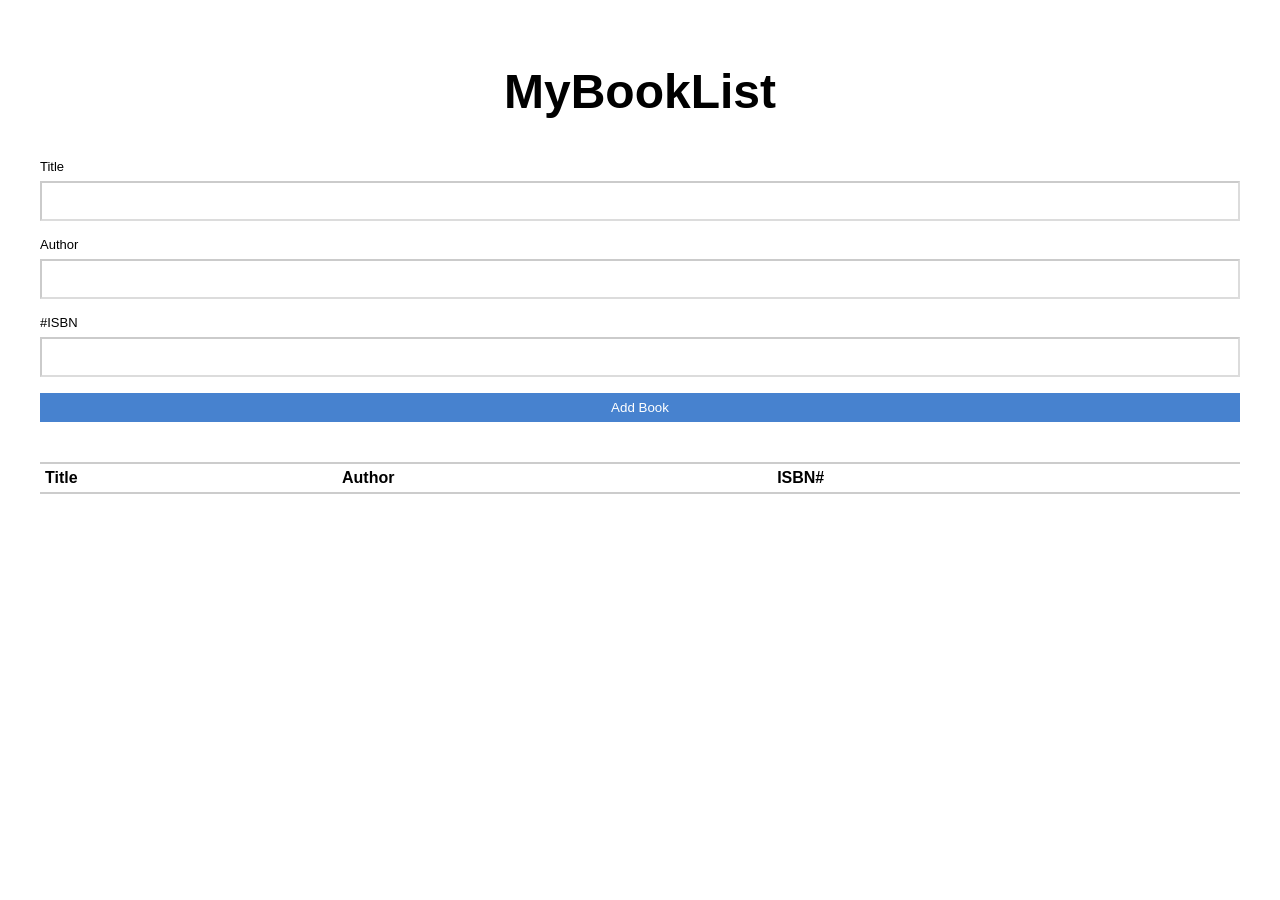
<file: book-list/index.html>
<!DOCTYPE html>
<html lang="en">

<head>
    <meta charset="UTF-8">
    <meta name="viewport" content="width=device-width, initial-scale=1.0">
    <title>book list</title>
    <link rel="stylesheet" href="style.css">
</head>

<body>
    <section class="container">

        <header class="header">
            <h1><i></i> My<span>Book</span>List</h1>
        </header>
        <form id="book-info">
            <!-- start book info -->
            <div class="field-container">
                <label for="title">Title</label>
                <input type="text" id="title">
            </div>
            <!-- end book info -->
            <!-- start book info -->
            <div class="field-container">
                <label for="title">Author</label>
                <input type="text" id="author">
            </div>
            <!-- end book info -->
            <!-- start book info -->
            <div class="field-container">
                <label for="isbn">#ISBN</label>
                <input type="text" id="isbn">
            </div>
            <!-- end book info -->
            <div class="submit-container">
                <input type="submit" class="submit" value="Add book">
            </div>
        </form>
    </section>
    <section class="book-list-section">
        <table class="table">
            <thead>
                <tr>
                    <th>Title</th>
                    <th>Author</th>
                    <th>ISBN#</td>
                    <th></th>
                </tr>
            </thead>
            <tbody class="book-list"></tbody>
        </table>
    </section>
    <script src="script.js"></script>
</body>

</html>
</file>
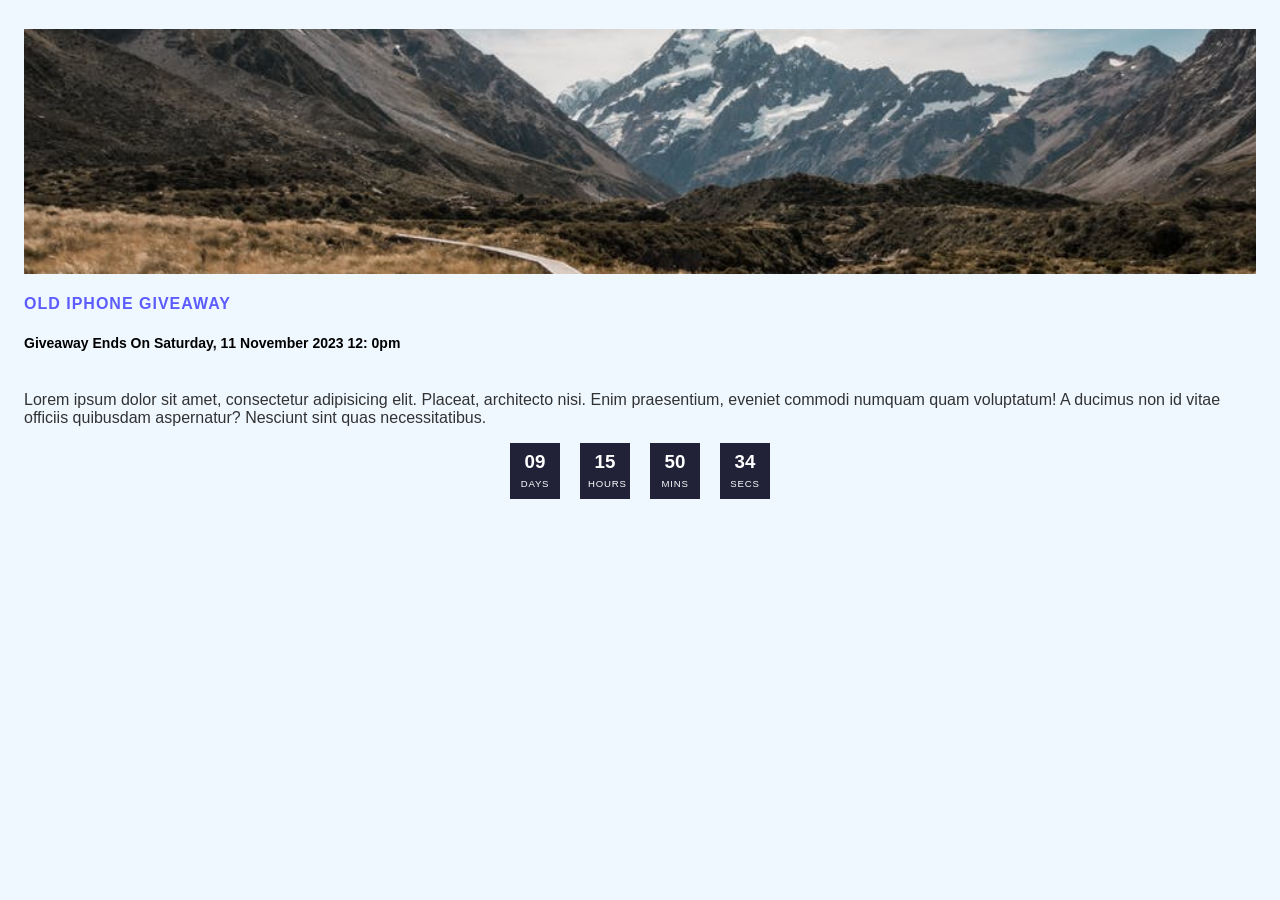
<file: countdown/index.html>
<!DOCTYPE html>
<html lang="en">

<head>
    <meta charset="UTF-8">
    <meta name="viewport" content="width=device-width, initial-scale=1.0">
    <title>countdown</title>
    <link rel="stylesheet" href="style.css">
</head>

<body>
    <section>
        <article class="image">
            <img src="hero-bcg.jpeg" alt="countdown image">
        </article>

        <article class="info">
            <h4 class="header">
                old iphone giveaway
            </h4>
            <p class="gift-info">
                giveaway ends on sunday, 11 November
                2023 12:00pm
            </p>
            <p class='content'>Lorem ipsum dolor sit amet, consectetur adipisicing elit. Placeat, architecto nisi. Enim
                praesentium, eveniet commodi numquam quam voluptatum! A ducimus non id vitae officiis quibusdam
                aspernatur? Nesciunt sint quas necessitatibus.</p>
            <!-- start button -->
            <div class="whole-button-container">
                <div class="btn-container">
                    <div class="days">
                        <h1 class="dates">09</h1>
                        <span>days</span>
                    </div>
                </div>
                <!-- end button -->
                <!-- start button -->
                <div class="btn-container">
                    <div class="hours">
                        <h1 class="dates">15</h1>
                        <span>hours</span>
                    </div>
                </div>
                <!-- end button -->
                <!-- start button -->
                <div class="btn-container">
                    <div class="mins">
                        <h1 class="dates">50</h1>
                        <span>mins</span>
                    </div>
                </div>
                <!-- end button -->
                <!-- start button -->
                <div class="btn-container">
                    <h1 class="dates">34</h1>
                    <span>secs</span>
                </div>
            </div>
            <!-- end button -->
        </article>
    </section>
    <script src="script.js"></script>
</body>

</html>
</file>
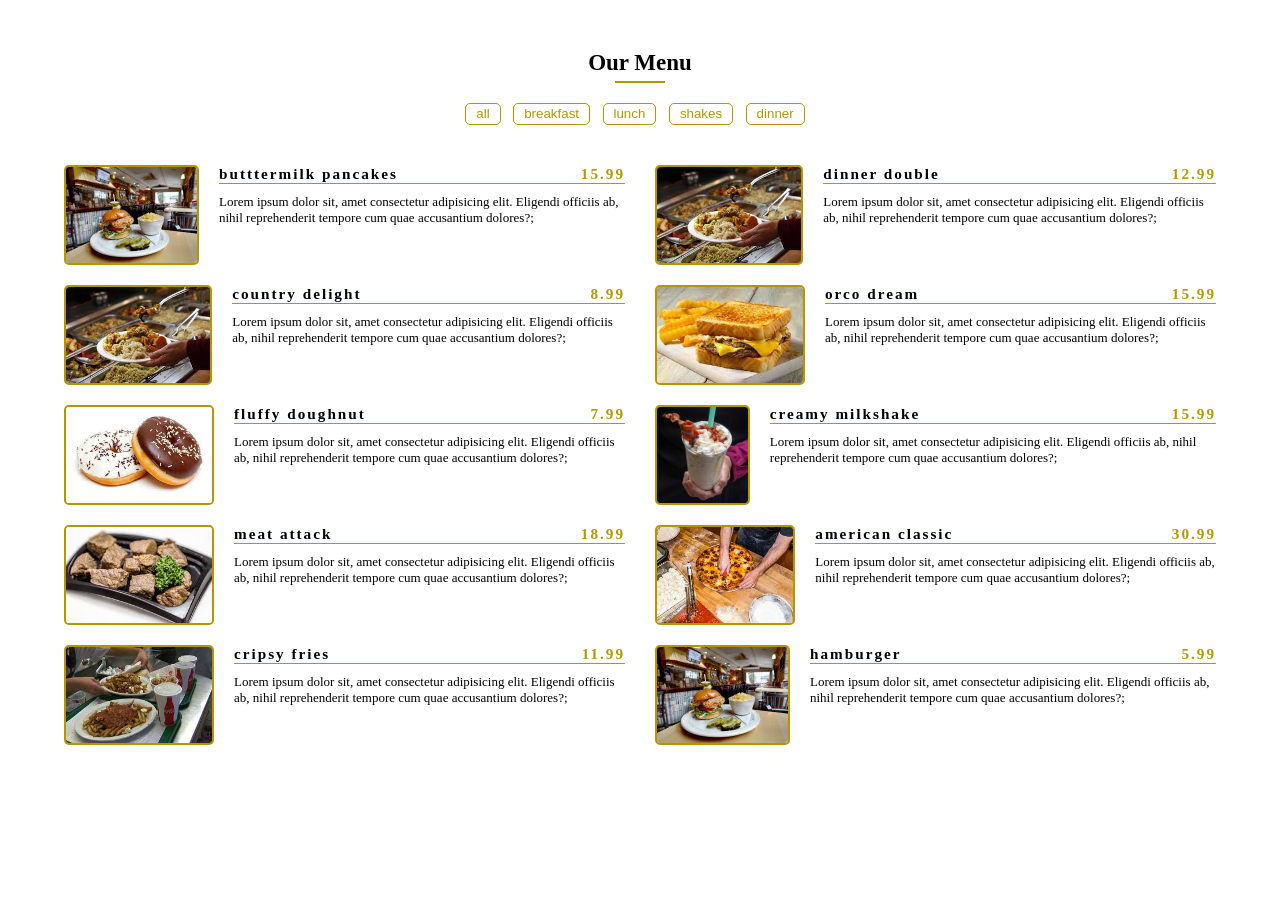
<file: menu-list/index.html>
<!DOCTYPE html>
<html lang="en">

<head>
    <meta charset="UTF-8">
    <meta name="viewport" content="width=device-width, initial-scale=1.0">
    <title>menu list</title>
    <link rel="stylesheet" href="style.css">
</head>

<body>
    <div class="header">
        <h1>Our Menu</h1>
        <div class="underline"></div>
        <div class="buttons">
            <!-- <button type='button'class="button" data-id="all">All</button>
            <button type='button' class="button" data-id="breakfast">Breakfast</button>
            <button type='button' class="button" data-id="lunch">Lunch</button>
            <button type='button' class="button" data-id="shakes">Shakes</button> -->
        </div>
    </div>
    <section class="section-center">
        <article class="article-parent" >
            <!-- change -->
            <img src="images/img-1.jpeg" alt="Buttermilk" class="image">
            <div class="description">
                <div class="title-container">
                    <h3 class="title">Buttermilk Pancakes</h3>
                    <h3 class="price">$15.99</h3>
                </div>
                <p class="info">
                    Lorem ipsum dolor sit, amet consectetur
                    adipisicing elit. Eligendi officiis ab, nihil
                    reprehenderit tempore cum quae accusantium
                    dolores?
                </p>
            </div>
        </article>
        <!-- new article -->
        <article class="article-parent">
            <!-- change -->
            <img src="images/img-10.jpeg" alt="Buttermilk" class="image">
            <div class="description">
                <div class="title-container">
                    <h3 class="title">Buttermilk Pancakes</h3>
                    <h3 class="price">$15.99</h3>
                </div>
                <p class="info">
                    Lorem ipsum dolor sit, amet consectetur
                    adipisicing elit. Eligendi officiis ab, nihil
                    reprehenderit tempore cum quae accusantium
                    dolores?
                </p>
            </div>
        </article>
        <!-- new article -->
        <article class="article-parent">
            <!-- change -->
            <img src="images/img-8.jpeg" alt="Buttermilk" class="image">
            <div class="description">
                <div class="title-container">
                    <h3 class="title">Diner Double</h3>
                    <h3 class="price">$30.99</h3>
                </div>
                <p class="info">
                    Lorem ipsum dolor sit, amet consectetur
                    adipisicing elit. Eligendi officiis ab, nihil
                    reprehenderit tempore cum quae accusantium
                    dolores?
                </p>
            </div>
        </article>
        <!-- new article -->
        <article class="article-parent">
            <!-- change -->
            <img src="images/img-9.jpeg" alt="Buttermilk" class="image">
            <div class="description">
                <div class="title-container">
                    <h3 class="title">Godzilla Milkshake</h3>
                    <h3 class="price">$22.99</h3>
                </div>
                <p class="info">
                    Lorem ipsum dolor sit, amet consectetur
                    adipisicing elit. Eligendi officiis ab, nihil
                    reprehenderit tempore cum quae accusantium
                    dolores?
                </p>
            </div>
        </article>
        <!-- new article -->
        <article class="article-parent">
            <!-- change -->
            <img src="images/img-2.jpeg" alt="Buttermilk" class="image">
            <div class="description">
                <div class="title-container">
                    <h3 class="title">Country Delight</h3>
                    <h3 class="price">$5.99</h3>
                </div>
                <p class="info">
                    Lorem ipsum dolor sit, amet consectetur
                    adipisicing elit. Eligendi officiis ab, nihil
                    reprehenderit tempore cum quae accusantium
                    dolores?
                </p>
            </div>
        </article>
        <!-- new article -->
        <article class="article-parent">
            <!-- change -->
            <img src="images/img-7.jpeg" alt="Buttermilk" class="image">
            <div class="description">
                <div class="title-container">
                    <h3 class="title">Egg Attack</h3>
                    <h3 class="price">$12.99</h3>
                </div>
                <p class="info">
                    Lorem ipsum dolor sit, amet consectetur
                    adipisicing elit. Eligendi officiis ab, nihil
                    reprehenderit tempore cum quae accusantium
                    dolores?
                </p>
            </div>
        </article>
        <!-- new article -->
        <article class="article-parent">
            <!-- change -->
            <img src="images/img-4.jpeg" alt="Buttermilk" class="image">
            <div class="description">
                <div class="title-container">
                    <h3 class="title">Oreo Dream</h3>
                    <h3 class="price">$28.99</h3>
                </div>
                <p class="info">
                    Lorem ipsum dolor sit, amet consectetur
                    adipisicing elit. Eligendi officiis ab, nihil
                    reprehenderit tempore cum quae accusantium
                    dolores?
                </p>
            </div>
        </article>
        <!-- new article -->
        <article class="article-parent">
            <!-- change -->
            <img src="images/img-5.jpeg" alt="Buttermilk" class="image">
            <div class="description">
                <div class="title-container">
                    <h3 class="title">Bacon Overflow</h3>
                    <h3 class="price">$34.99</h3>
                </div>
                <p class="info">
                    Lorem ipsum dolor sit, amet consectetur
                    adipisicing elit. Eligendi officiis ab, nihil
                    reprehenderit tempore cum quae accusantium
                    dolores?
                </p>
            </div>
        </article>
        <!-- new article -->
        <article class="article-parent">
            <!-- change -->
            <img src="images/img-6.jpeg" alt="Buttermilk" class="image">
            <div class="description">
                <div class="title-container">
                    <h3 class="title">American Classic</h3>
                    <h3 class="price">$10.99</h3>
                </div>
                <p class="info">
                    Lorem ipsum dolor sit, amet consectetur
                    adipisicing elit. Eligendi officiis ab, nihil
                    reprehenderit tempore cum quae accusantium
                    dolores?
                </p>
            </div>
        </article>
        <!-- new article -->
        <article class="article-parent">
            <!-- change -->
            <img src="images/img-7.jpeg" alt="Buttermilk" class="image">
            <div class="description">
                <div class="title-container">
                    <h3 class="title">Buttermilk Pancakes</h3>
                    <h3 class="price">$9.99</h3>
                </div>
                <p class="info">
                    Lorem ipsum dolor sit, amet consectetur
                    adipisicing elit. Eligendi officiis ab, nihil
                    reprehenderit tempore cum quae accusantium
                    dolores?
                </p>
            </div>
        </article>
    </section>
    <script src="script.js"></script>
</body>

</html>
</file>
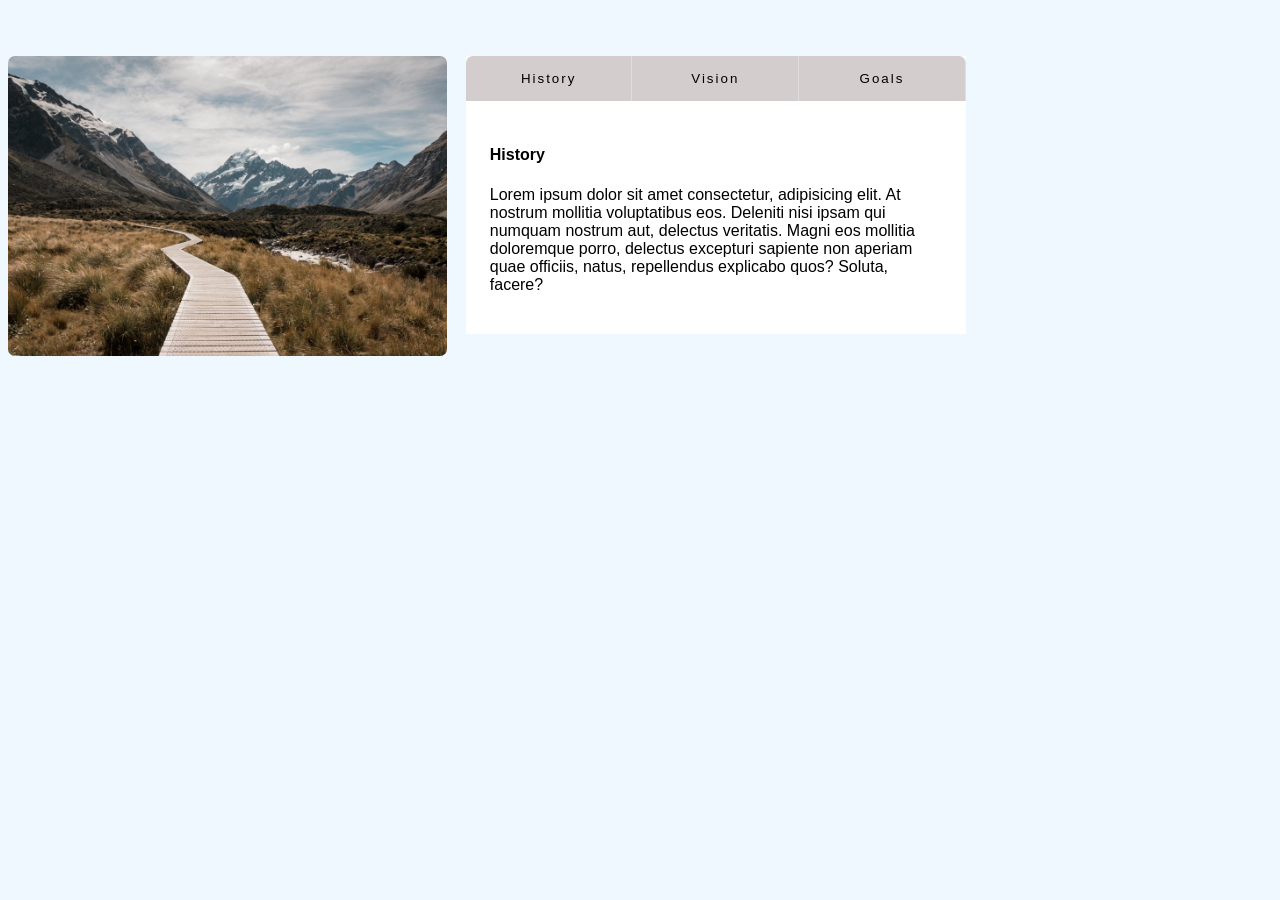
<file: tab-project/index.html>
<!DOCTYPE html>
<html lang="en">

<head>
    <meta charset="UTF-8">
    <meta name="viewport" content="width=device-width, initial-scale=1.0">
    <title>tab project</title>
    <link rel="stylesheet" href="style.css">
</head>

<body>
    <section>
        <article class="first">
            <img class='image' src="hero-bcg.jpeg" alt="image">
        </article>
        <article class="about">
            <div class="btns">
                <button class='tab-btn' data-id="history">history</button>
                <button class='tab-btn' data-id="vision">vision</button>
                <button class='tab-btn' data-id="goals">goals</button>
            </div>
            <article class="about-content">
                <div data-name='history' class="content active">
                    <h4>History</h4>
                    <p>Lorem ipsum dolor sit amet consectetur,
                        adipisicing elit. At nostrum mollitia
                        voluptatibus eos. Deleniti nisi ipsam
                        qui numquam nostrum aut, delectus
                        veritatis. Magni eos mollitia
                        doloremque porro, delectus excepturi
                        sapiente non aperiam quae officiis,
                        natus, repellendus explicabo quos?
                        Soluta, facere?
                    </p>
                </div>

                <!-- second article -->

                <div data-name='vision' class="content">
                    <h4>vision</h4>
                    <p>Lorem ipsum dolor sit amet consectetur,
                        adipisicing elit. At nostrum mollitia
                        voluptatibus eos. Deleniti nisi ipsam
                        qui numquam nostrum aut, delectus
                        veritatis. Magni eos mollitia
                        doloremque porro, delectus excepturi
                        sapiente non aperiam quae officiis,
                        natus, repellendus explicabo quos?
                        Soluta, facere?
                        Lorem ipsum dolor sit amet consectetur,
                        adipisicing elit. At nostrum mollitia
                        voluptatibus eos. Deleniti nisi ipsam
                        qui numquam nostrum aut, delectus
                        veritatis. Magni eos mollitia
                        doloremque porro, delectus excepturi
                        sapiente non aperiam quae officiis,
                        natus, repellendus explicabo quos?
                        Soluta, facere?
                    </p>
                </div>
                <!-- third article -->

                <div data-name='goals' class="content">
                    <h4>Goals</h4>
                    <p>Lorem ipsum dolor sit amet consectetur,
                        adipisicing elit. At nostrum mollitia
                        voluptatibus eos. Deleniti nisi ipsam
                        qui numquam nostrum aut, delectus
                        veritatis. Magni eos mollitia
                        doloremque porro, delectus excepturi
                        sapiente non aperiam quae officiis,
                        natus, repellendus explicabo quos?
                        Soluta, facere?
                    </p>
                </div>
            </article>

        </article>
    </section>
    <script src="script.js"></script>
</body>

</html>
</file>
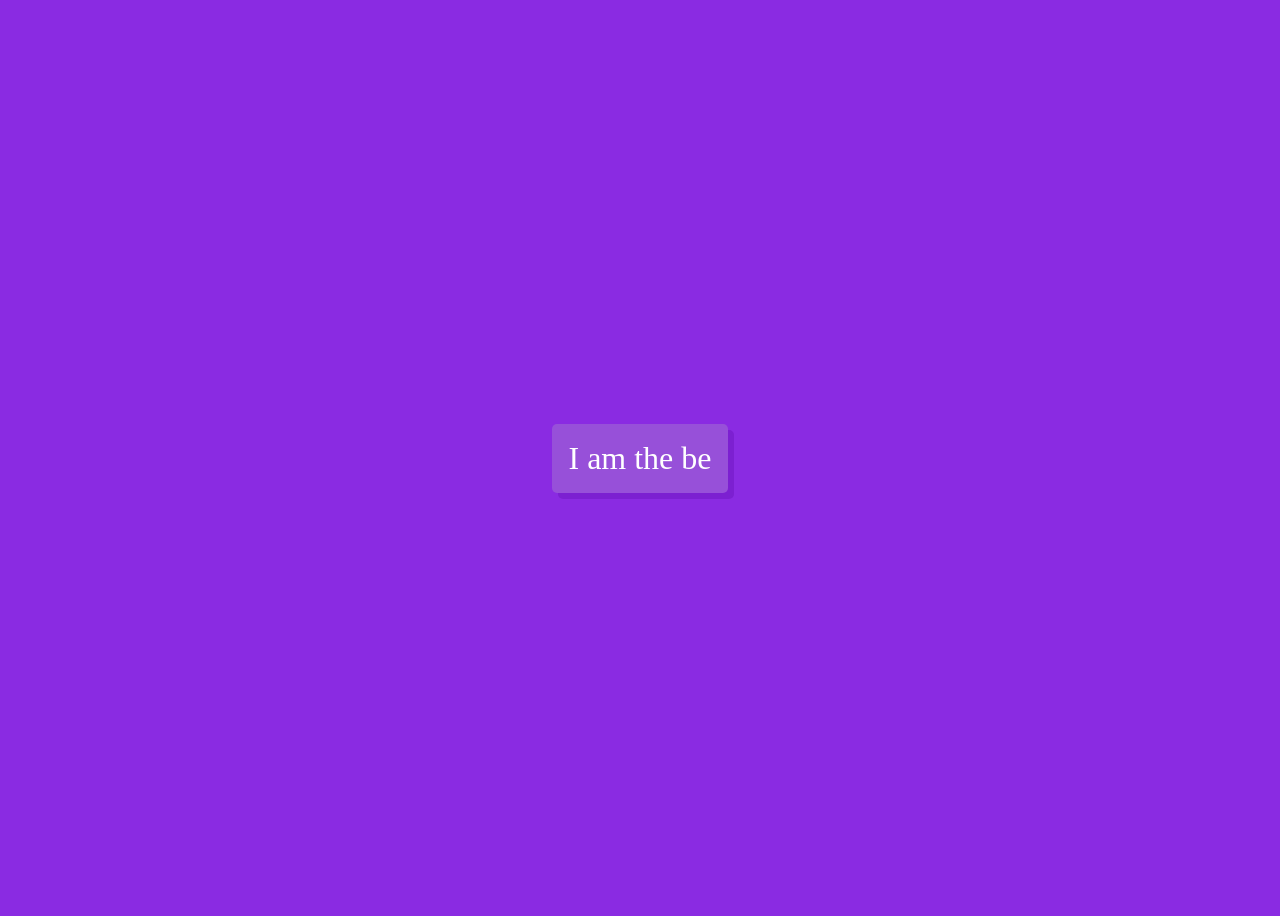
<file: sub-projects/animated-text/index.html>
<!DOCTYPE html>
<html lang="en">
<head>
    <meta charset="UTF-8">
    <meta name="viewport" content="width=device-width, initial-scale=1.0">
    <title>animated text</title>
    <link rel="stylesheet" href="style.css">
</head>
<body>
    <div class="container"></div>
    <script src="script.js"></script>
</body>
</html>
</file>
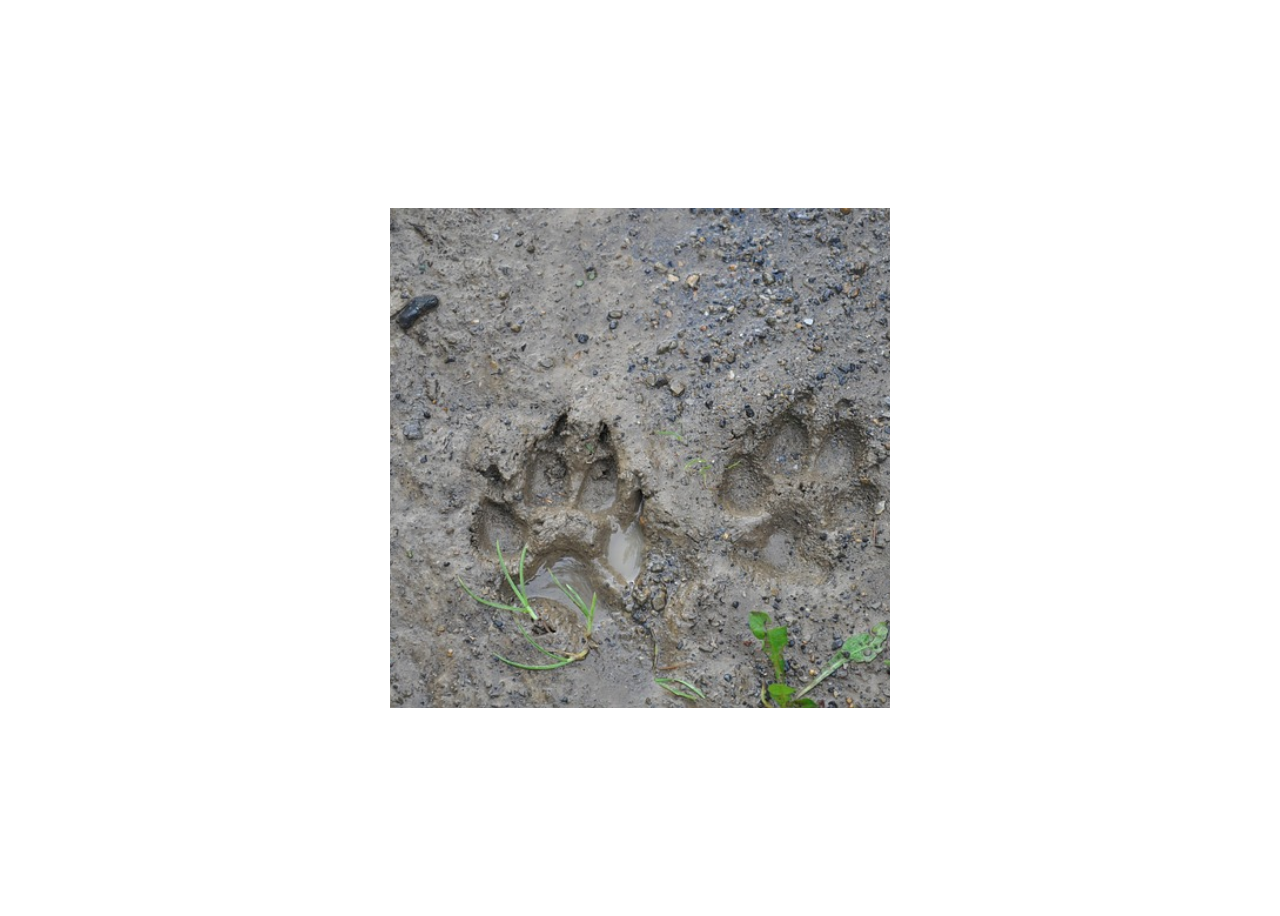
<file: sub-projects/carousel/index.html>
<!DOCTYPE html>
<html lang="en">
<head>
    <meta charset="UTF-8">
    <meta name="viewport" content="width=device-width, initial-scale=1.0">
    <title>image slider</title>
    <link rel="stylesheet" href="style.css">
</head>
<body>
    <div class="cover">
        <div class="img-container">
            <img src="pics-folder/50e4d5434955b10ff3d8992cc12c30771037dbf852547848702a72d6954e_640.jpg" alt="" class="img">
            <img src="pics-folder/50e5d646424faa0df7c5d57bc32f3e7b1d3ac3e45659764f752d7adc92_640.jpg" alt="" class="img">
            <img src="pics-folder/50e9d6454e57b10ff3d8992cc12c30771037dbf85254794e702672d3934d_640.jpg" alt="" class="img">
            <img src="pics-folder/51e6d0444c53b10ff3d8992cc12c30771037dbf852547849752c7fd79f4e_640.jpg" alt="" class="img">
            <img src="pics-folder/51e6d14b4c56b10ff3d8992cc12c30771037dbf852547940762b7adc904f_640.jpg" alt="" class="img">
            <img src="pics-folder/51e6dd444c54b10ff3d8992cc12c30771037dbf85254794e732f7add9e48_640.jpg" alt="" class="img">
            <img src="pics-folder/52e0d0474d51a414f1dc8460962e33791c3ad6e04e507440762e79d0964bc0_640.jpg" alt="" class="img">
            <img src="pics-folder/52e6d4464f50b10ff3d8992cc12c30771037dbf85254794075287cd09248_640.jpg" alt="" class="img">
            <img src="pics-folder/52e9d14a4251a914f1dc8460962e33791c3ad6e04e50744074267bd29e45c4_640.jpg" alt="" class="img">
            <img src="pics-folder/54e0d6404e56aa14f1dc8460962e33791c3ad6e04e507440742a7ed09149c4_640.jpg" alt="" class="img">
            <img src="pics-folder/54e3d1444e56a814f1dc8460962e33791c3ad6e04e507441722a72dd964ccc_640.jpg" alt="" class="img">
            <img src="pics-folder/54e6dc444357ab14f1dc8460962e33791c3ad6e04e507441722a72d39e45cc_640.jpg" alt="" class="img">
            <img src="pics-folder/54e7d1444a55ac14f1dc8460962e33791c3ad6e04e507440772d73d69449c6_640.jpg" alt="" class="img">
            <img src="pics-folder/55e0d1414d57ad14f1dc8460962e33791c3ad6e04e5074417c2d78d09045c4_640.jpg" alt="" class="img">
            <img src="pics-folder/55e8d146425bb10ff3d8992cc12c30771037dbf852547848702a7fd19545_640.jpg" alt="" class="img">
            <img src="pics-folder/57e2d54a495baf14f1dc8460962e33791c3ad6e04e507440752f78d0964fcd_640.jpg" alt="" class="img">
        </div>
    </div>
    <script src="script.js"></script>
</body>
</html>
</file>
<file: book-list/style.css>
* {
    box-sizing: border-box;
    font-family: Arial, Helvetica, sans-serif;
}

.header {
    text-align: center;
    font-size: 2rem;
    font-weight: 10;
}

body {
    padding: 1rem 2rem;
}

.field-container {
    font-size: 13px;
}

.field-container input {
    width: 100%;
    height: 40px;
    margin-bottom: 1rem;
    margin-top: 7px;
    border-color: rgba(0,0,0,0.2);
}

.submit {
    width: 100%;
    padding: 7px 0;
    text-transform: capitalize;
    border: none;
    background: rgb(71, 130, 207);
    color: white;
    cursor: pointer;
}

.table {
    width: 100%;
    padding: 5px;
    margin-top: 2.5rem;
    text-align: left;
    border-collapse: collapse;
}

thead th{
    padding: 5px;
    border-top: 2px solid rgba(0,0,0,0.2);
    border-bottom: 2px solid rgba(0,0,0,0.2);
}

thead {
    margin-bottom: 10px;
}

td {
    padding: 10px;
}

.table tbody tr:nth-child(odd) {
    background: #f1f0f0;
}

.table tbody tr:nth-child(even) {
    background: #ccc;
}

.book-list tr {
    width: 100%;
}

.cancel-btn {
    height: 20px;
    width: 20px;
}


.alert {
    width: 100%;
    background: red;
    color: white;
    padding: 7px;
    margin-bottom: 10px;
    text-align: center;
}

.successful {
    width: 100%;
    background: green;
    color: white;
    padding: 7px;
    margin-bottom: 10px;
    text-align: center;
}
</file>
<file: countdown/style.css>
* {
    box-sizing: border-box;
}

html {
    font-family: Arial, Helvetica, sans-serif;
}

body {
    background: aliceblue;
}

.image {
    overflow: hidden;
    max-height: 250px;
    width: 100%;
    display: grid;
    place-items: center;
}

img {
    height: 50px;
    margin-top: 5px;
    width: 100vw;
}

img {
    height: 300px;
    object-fit: cover;
    width: 100%9999;
}

.info h4 {
    text-transform: uppercase;
    letter-spacing: 1px;
    color: rgb(92, 92, 255);
}

.gift-info {
    text-transform: capitalize;
    font-weight: 800;
    font-size: 0.875rem;
}

.info .content {
    margin-top: 2.5rem;
    color: rgba(0,0,0,0.8);
}

section {
    display: flex;
    flex-direction: column;
    align-items: center;
    justify-content: center;
    padding: 1rem;
}

.btn-container {
    background: rgb(33, 33, 55);
    text-align: center;
    padding: 0.5rem;
    color: white;
    width: auto;
}

.whole-button-container {
    display: grid;
    grid-template-columns: repeat(4, 50px);
    gap: 20px;
    justify-content: center;
}

.info {
    gap: 1rem;
}

.btn-container h1 {
    margin: 0;
}

.btn-container  span {
    text-transform: uppercase;
    font-size: 0.6rem;
    letter-spacing: 0.8px;
    font-weight: lighter;
}
</file>
<file: menu-list/style.css>
* {
    margin: 0;
    padding: 0;
    box-sizing: border-box;
}

html {
    font-size: 62.5%;
}


/* classes styling */
.header {
    text-align: center;
    margin-top: 5rem;
    
}

.header h1 {
    font-size: 2.3rem;
}

.underline {
    border-bottom: 2px solid rgb(178, 151, 0);
    width: 5rem;
    margin: auto;
    margin-top: 0.48rem;
}

.buttons {
    margin-top: 2rem;
}

.button {
    margin-right: 1rem;
    /* width: 3rem; */
    padding: 0 1rem;
    height: 2.6rem;
    background: transparent;
    border: 1px solid rgb(178, 151, 0);
    border-radius: 5px;
    color: rgb(178, 151, 0);
    transition: all 0.3s linear;
    height: 2.2rem;
}

.button:hover {
    cursor: pointer;
    background: rgb(178, 151, 0);
    color: white;
}

.article-parent {
    display: flex;
    flex-direction: row;
    justify-content: center;
    font-size: 1.6rem;
    /* width: 400px; */
}

.section-center {
    display: grid;
    width: 90vw;
    justify-content: center;
    align-items: center;
    gap: 2rem 3rem;
    grid-template-columns: 1fr 1fr;
    margin-top: 4rem;
    left: 50%;
    position: absolute;
    transform: translateX(-50%);
    
}

.title {
    display: inline-block;
}

.title-container {
    border-bottom: 1px solid rgb(178, 151, 0);
    /* changes */
    display: flex;
    justify-content: space-between;
}

.title-container {
    letter-spacing: 0.2rem;
}

.info {
    padding-top: 1rem;
}

.price {
    right: 0;
    font-weight: bold;
    color: rgb(178, 151, 0);
}

.image {
    /* change */
    display: inline-block;
    width: 15rem;
    height: 10rem;
    border-radius: 5px;
    object-fit: cover;
    border: 2px solid rgb(178, 151, 0);
    margin-right: 2rem;
}

.description {
    font-size: 1.3rem;
}

@media screen and (max-width: 916px) and (min-width: 600px) {

    /* html {
        font-size: 52.8%;
    } */
    .article-parent {
        display: grid;
        grid-template-columns: 15rem 1fr;
    }

    .article-parent img {
        display: inline-block;
        width: 13rem;
    }
}

@media screen and (max-width: 600px) {
    html {
        font-size: 80%;
    }
    .section-center {
        width: 90vw;
        padding-top: 4rem;
        justify-content: center;
        align-content: center;
        margin: 0 auto;
        grid-template-columns: 1fr;
        gap: 2rem;
        text-align: center;
        margin: auto;
    }

    .article-parent {
        width: 100%;
        max-width: 25rem;
        flex-direction: column;
        justify-content: center;
        position: relative;
        left: 50%;
        transform: translateX(-50%);
    }

    .image {
        height: 25rem;
        margin: 0;
        margin-bottom: 4rem;
        width: 100%;

    }
}
</file>
<file: tab-project/style.css>
* {
    box-sizing: border-box;
}

body {
    background: aliceblue;
    font-family: Arial, Helvetica, sans-serif;
}

.first {
    /* padding: 4rem 1rem 1rem 1rem; */
    display: grid;
    place-items: center;
}


.image {
    height: 300px;
    /* display: inline-block; */
    border-radius: 7px;
    max-width: 500px;
}

.about {
    background: white;
    margin: 1.2rem;
    max-width: 500px;
}

.about-content {
    padding: 1.5rem;
}

.tab-btn {
    text-transform: capitalize;
    letter-spacing: 2px;
    display: inline-block;
    /* width: auto; */
    /* padding: 0.5rem;*/
    transition: all 0.3s linear;
    background: rgb(211, 205, 205);
    margin: 0; 
    border: none;
    border-right: 1px solid rgb(223, 221, 221);
    height: 45px;
}

.tab-btn:hover {
    background:rgb(229, 220, 220);
    cursor: pointer;
}

.btns {
    display: grid;
    grid-template-columns: 1fr 1fr 1fr;
}

.tab-btn:nth-child(3) {
    border-top-right-radius: 7px;
}

.tab-btn:nth-child(1) {
    border-top-left-radius: 7px;
}

.tab-btn:hover:not(.active) {
    color: #49a6e9;
    background: rgb(241, 236, 236);
    
    
}

.content {
    display: none;
}

.clicked-btn { 
    background: white;
}

section {
    display: flex;
    flex-direction: column;
    place-items: center;
    padding-top: 3rem;
}

.active {
    display: block;
    border-radius: 7px;
}

@media screen and (min-width: 800px) {
    section {
        display: flex;
        flex-direction: row;
        align-items: flex-start;
        /* justify-content: center; */
    }

    .about {
        max-width: 500px;
        height: auto;
        margin-top: 0;
    }
}
</file>
<file: sub-projects/animated-text/style.css>
body {
    background: blueviolet;
    display: flex;
    justify-content: center;
    align-items: center;
    height: 100vh;
    overflow: hidden;
}

.container {
    background: rgb(151, 80, 217);
    padding: 1rem;
    border-radius: 5px;
    box-shadow: 6px 6px rgba(102, 17, 182, 0.4);
    font-size: 2rem;
    color: white;
}
</file>
<file: sub-projects/carousel/style.css>
* {
    box-sizing: border-box;
}

body {
    display: flex;
    min-height: 100vh;
    display: flex;
    justify-content: center;
    align-items: center;
}

.cover {
    height: 500px;
    width: 500px;
    overflow: hidden;
}

.img-container {
    display: flex;
    transition: transform 0.3s linear;
}

img {
    width: 500px;
    height: 500px;
    object-fit: cover;
}
</file>
